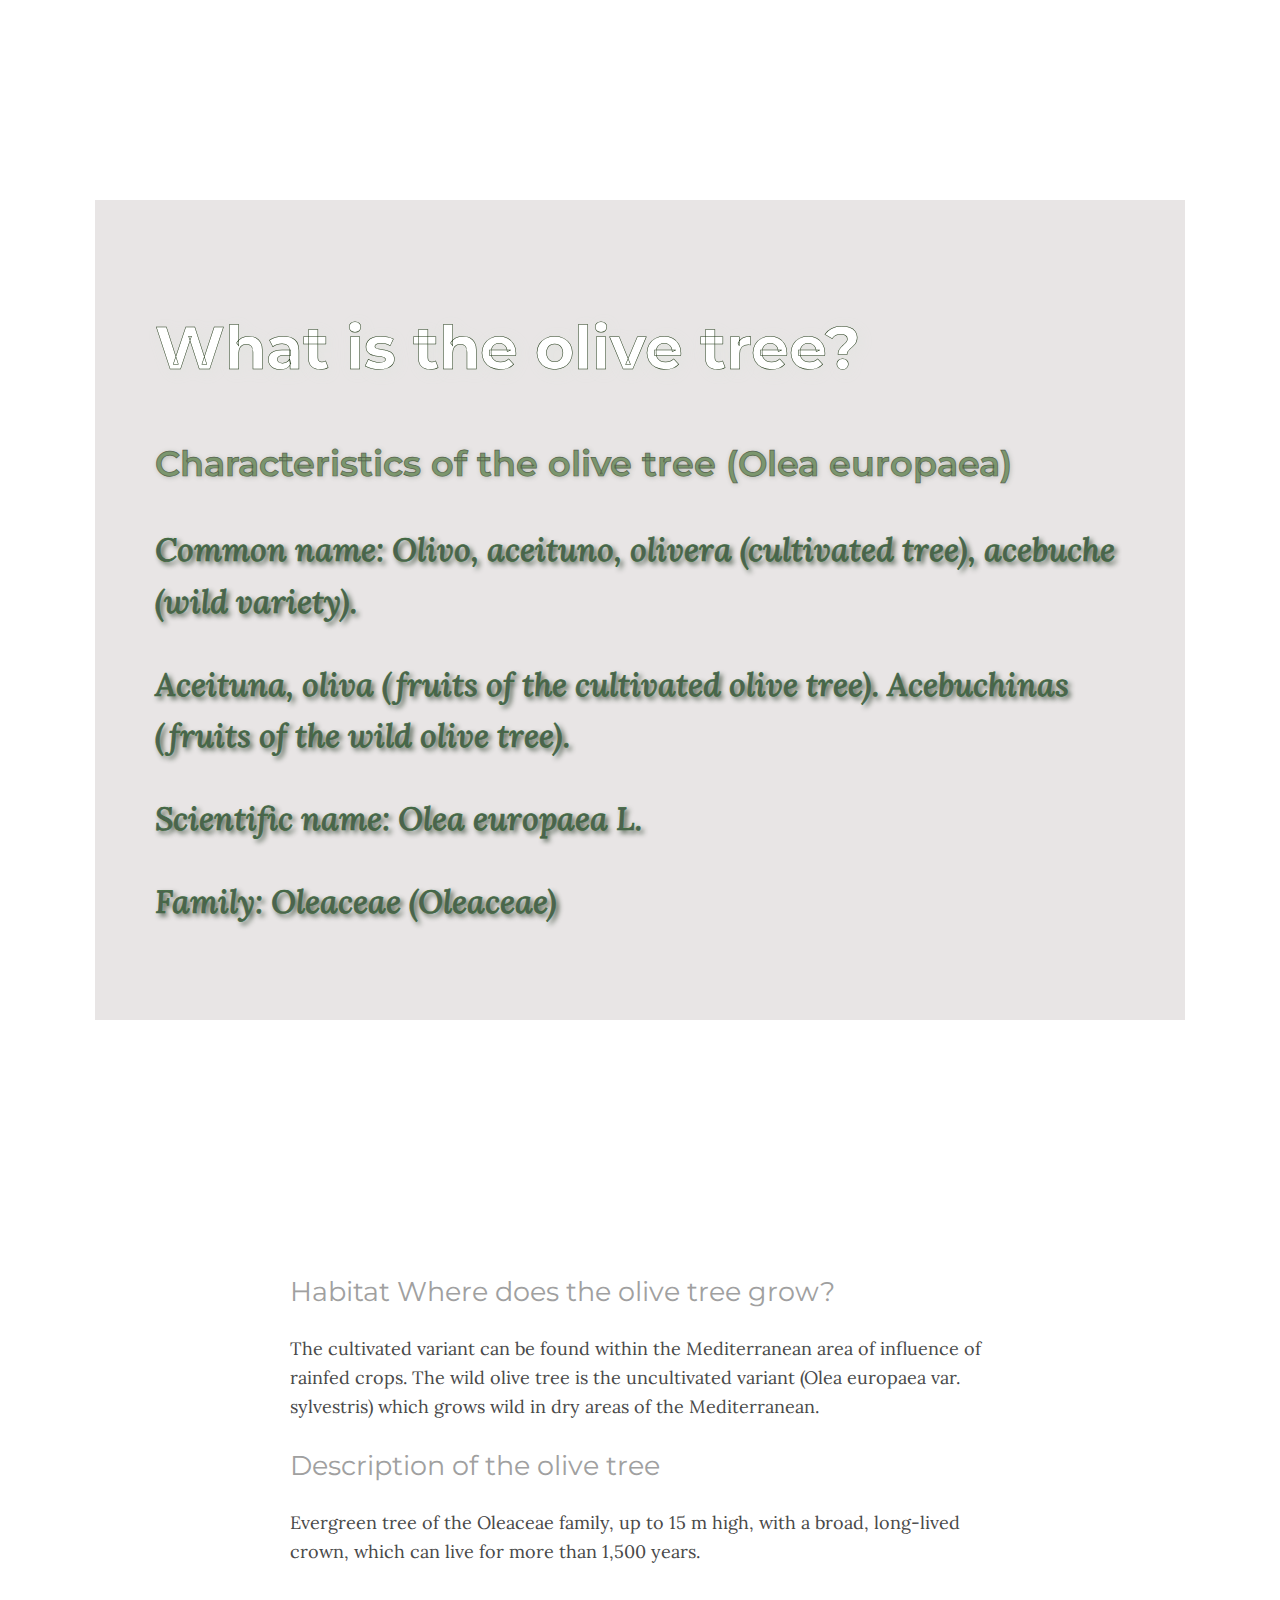
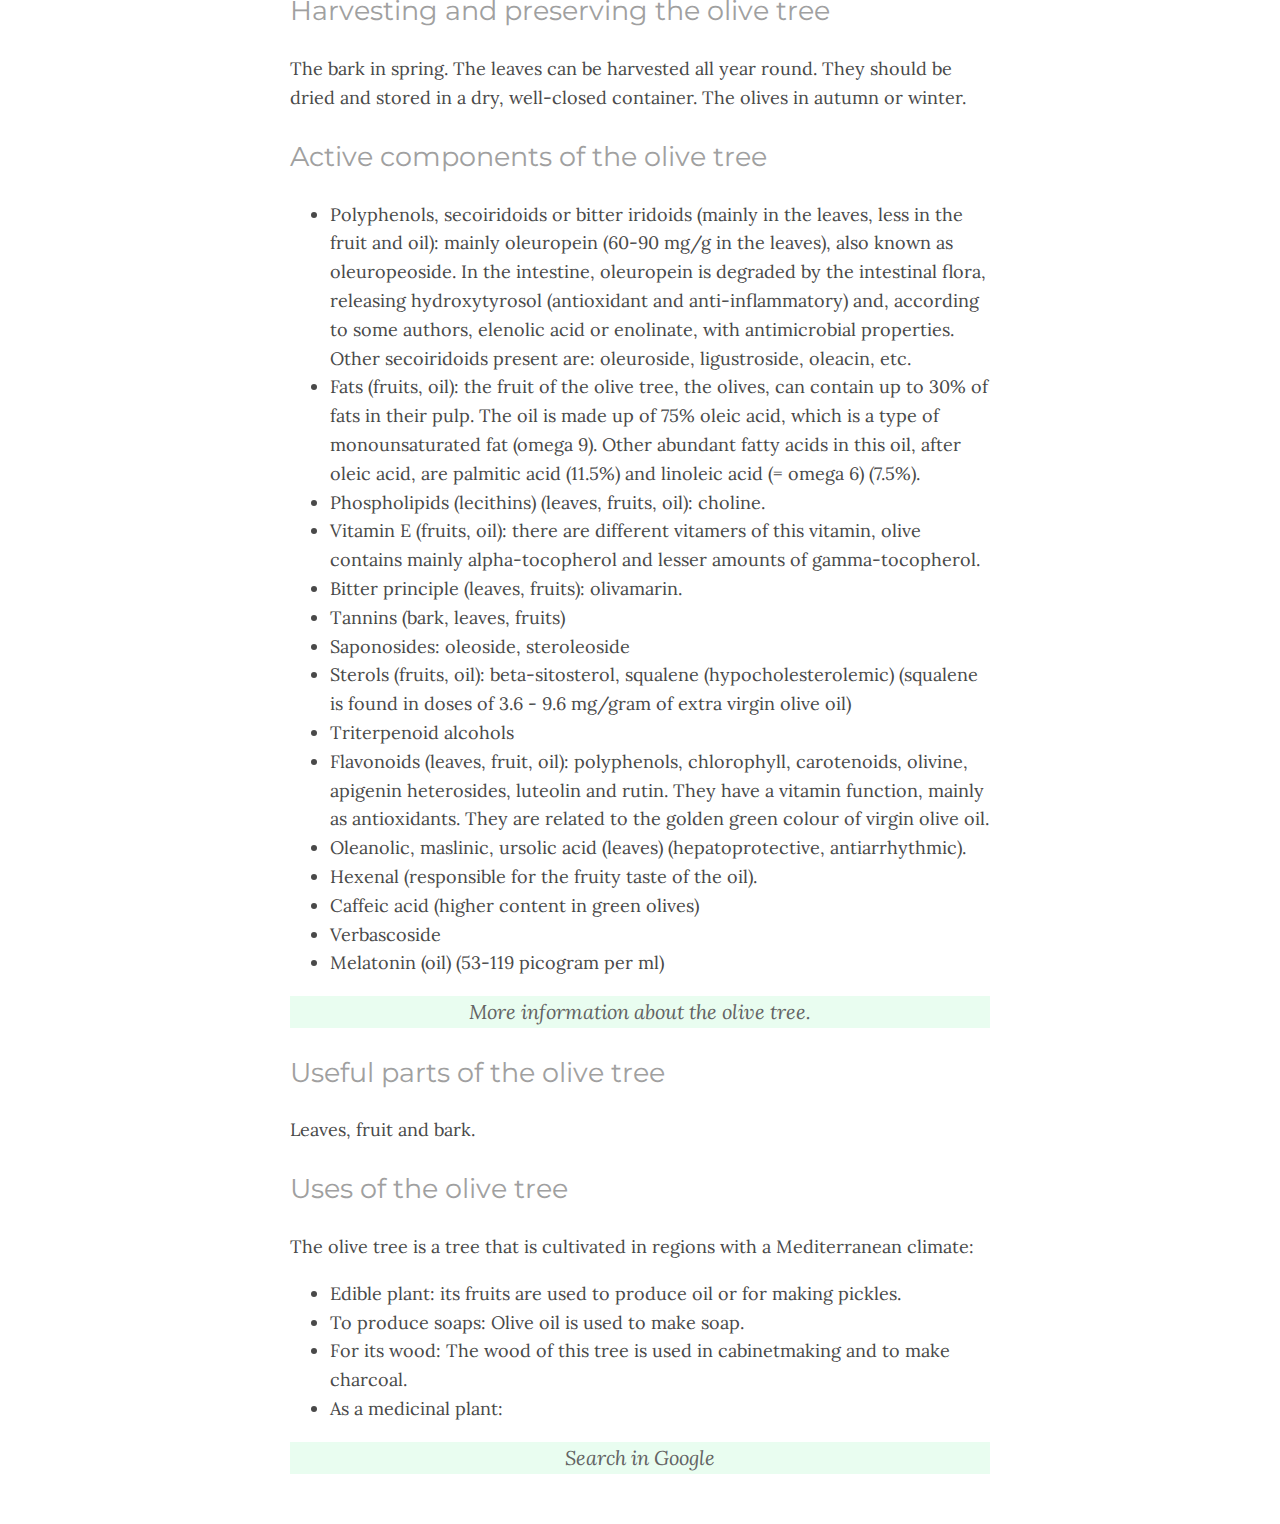
<file: index.html>
<html>
  <head>
    <title>Medium article Olive tree</title>
    <meta name="description" content="Doing a medium article copy in a Le Wagon's challenge">
    <meta charset="utf-8">
    <link href="https://fonts.googleapis.com/css?family=Lora:400,400italic,700|Montserrat:400,700" rel="stylesheet" type="text/css">
    <link rel="stylesheet" href="style.css">
  </head>

  <body>
    <div class="banner">
      <div id="banner-bckgr">
        <a class="imagen-fondo"></a>

        <h1 class="title"> What is the olive tree?</h1>

        <h2 class="subtitle">Characteristics of the olive tree (Olea europaea)</h2>
        <p>Common name: Olivo, aceituno, olivera (cultivated tree), acebuche (wild variety).
        </p>
        <p>Aceituna, oliva (fruits of the cultivated olive tree). Acebuchinas (fruits of the wild olive tree).
        </p>
        <p>Scientific name: Olea europaea L.</p>
        <p> Family: Oleaceae (Oleaceae)</p>
      </div>
    </div>

    <div class="container">
      <h2 class="subheaders">
        Habitat Where does the olive tree grow?
      </h2>
        <p class="description">The cultivated variant can be found within the Mediterranean area of influence of rainfed crops. The wild olive tree is the uncultivated variant (Olea europaea var. sylvestris) which grows wild in dry areas of the Mediterranean.
        </p>

      <h2 class="subheaders">Description of the olive tree</h2>
      <p class="description">
        Evergreen tree of the Oleaceae family, up to 15 m high, with a broad, long-lived crown, which can live for more than 1,500 years.
      </p>

      <h2 class="subheaders">Harvesting and preserving the olive tree</h2>
      <p class="description">
        The bark in spring. The leaves can be harvested all year round. They should be dried and stored in a dry, well-closed container. The olives in autumn or winter.
      </p>

      <h2 class="subheaders">Active components of the olive tree</h2>
      <ul class="description">
        <li>
          <strong>Polyphenols, secoiridoids or bitter iridoids</strong> (mainly in the leaves, less in the fruit and oil): mainly oleuropein (60-90 mg/g in the leaves), also known as oleuropeoside. In the intestine, oleuropein is degraded by the intestinal flora, releasing hydroxytyrosol (antioxidant and anti-inflammatory) and, according to some authors, elenolic acid or enolinate, with antimicrobial properties. Other secoiridoids present are: oleuroside, ligustroside, oleacin, etc.
        </li>
        <li>
          <strong>Fats </strong>(fruits, oil): the fruit of the olive tree, the olives, can contain up to 30% of fats in their pulp. The oil is made up of 75% oleic acid, which is a type of monounsaturated fat (omega 9). Other abundant fatty acids in this oil, after oleic acid, are palmitic acid (11.5%) and linoleic acid (= omega 6) (7.5%).
        </li>
        <li><strong>Phospholipids </strong>(lecithins) (leaves, fruits, oil): choline.</li>
        <li><strong>Vitamin E</strong> (fruits, oil): there are different vitamers of this vitamin, olive contains mainly alpha-tocopherol and lesser amounts of gamma-tocopherol.</li>
        <li><strong>Bitter principle</strong> (leaves, fruits): olivamarin.</li>
        <li><strong>Tannins</strong> (bark, leaves, fruits)</li>
        <li><strong>Saponosides</strong>: oleoside, steroleoside</li>
        <li><strong>Sterols </strong>(fruits, oil): beta-sitosterol, squalene (hypocholesterolemic) (squalene is found in doses of 3.6 - 9.6 mg/gram of extra virgin olive oil)</li>
        <li><strong> Triterpenoid alcohols</strong></li>
        <li><strong>Flavonoids </strong>(leaves, fruit, oil): polyphenols, chlorophyll, carotenoids, olivine, apigenin heterosides, luteolin and rutin. They have a vitamin function, mainly as antioxidants. They are related to the golden green colour of virgin olive oil.</li>
        <li><strong>Oleanolic, maslinic, ursolic acid</strong> (leaves) (hepatoprotective, antiarrhythmic).</li>
        <li><strong>Hexenal </strong>(responsible for the fruity taste of the oil).</li>
        <li><strong> Caffeic acid </strong>(higher content in green olives)</li>
        <li><strong>Verbascoside</strong></li>
        <li><strong>Melatonin</strong> (oil) (53-119 picogram per ml)</li>
      </ul>
      <a class="link" href="https://www.internationaloliveoil.org/olive-world/olive-tree/">More information about the olive tree.</a>
      <h2 class="subheaders">Useful parts of the olive tree</h2>
      <p class="description">Leaves, fruit and bark.</p>

      <h2 class="subheaders">Uses of the olive tree</h2>
      <p class="description"></p>The olive tree is a tree that is cultivated in regions with a Mediterranean climate:

      <ul>
        <li><strong>Edible plant</strong>: its fruits are used to produce oil or for making pickles.</li>
        <li><strong>To produce soaps</strong>: Olive oil is used to make soap.</li>
        <li><strong>For its wood</strong>: The wood of this tree is used in cabinetmaking and to make charcoal.</li>
        <li><strong>As a medicinal plant</strong>: </li>
      </ul>

      <a class="link" href="https://www.google.es/search?sca_esv=ef2b8d4842bb75f7&sca_upv=1&sxsrf=ADLYWIKVpGlkWHXUJumowVM1iSneRxiJuw:1726408550289&q=olive+tree&source=lnms&fbs=[base64]&sa=X&ved=2ahUKEwim8IGDjcWIAxUrVqQEHcmiMuAQ0pQJegQIFRAB&biw=1280&bih=551&dpr=1.5">Search in Google</a>
    </div>
  </body>
</html>
</file>
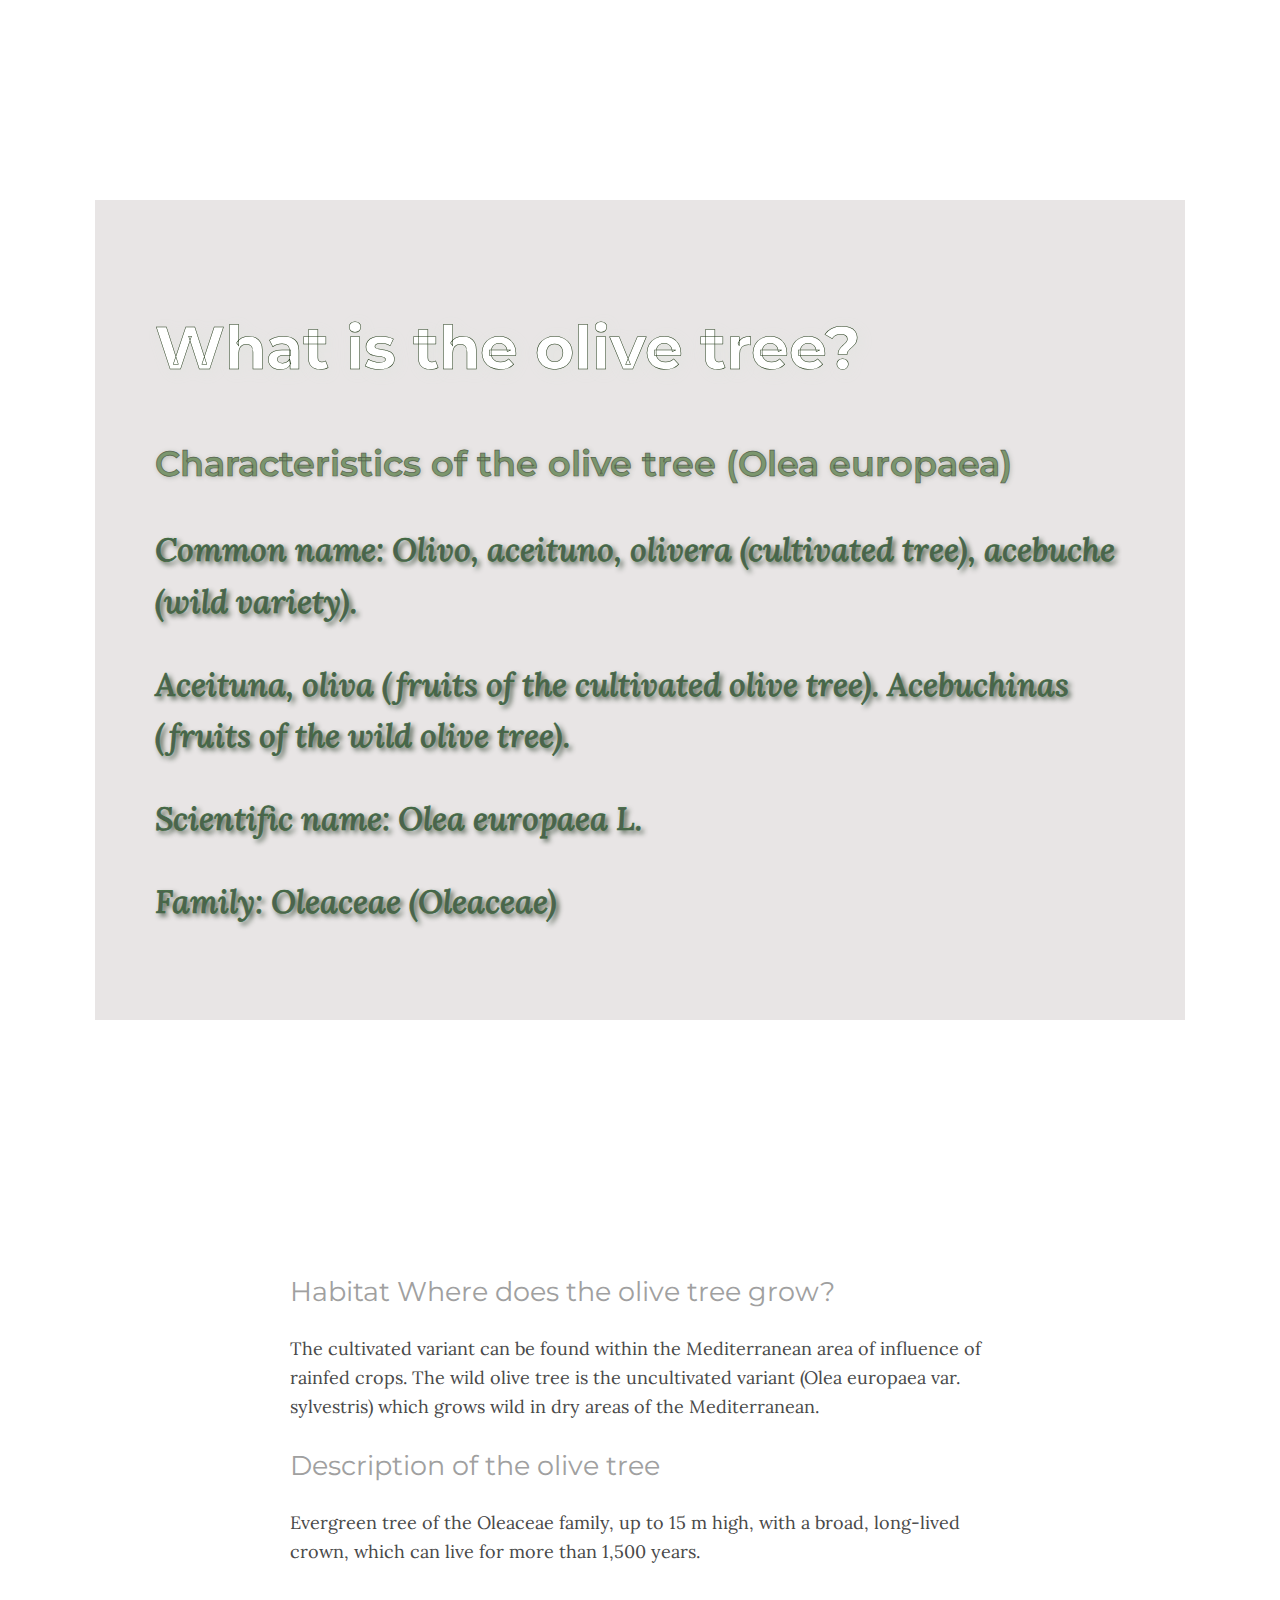
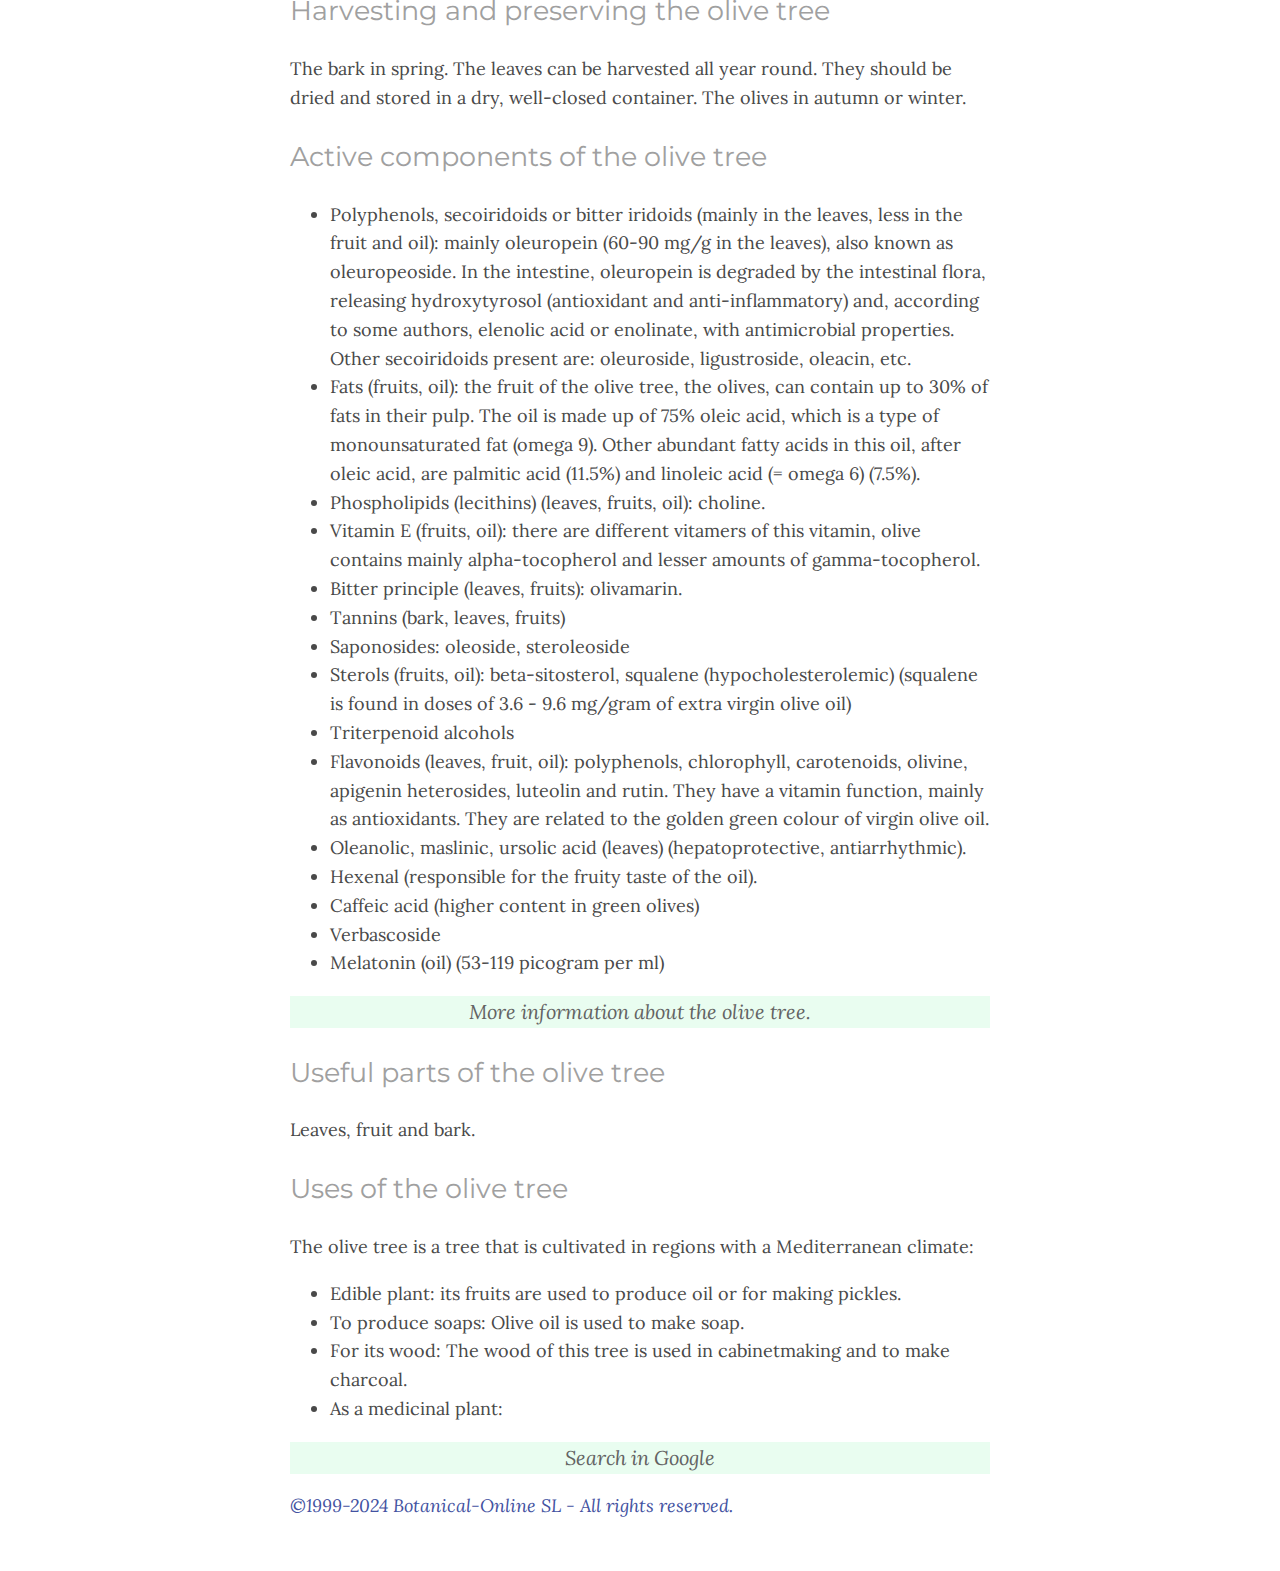
<file: medium-article/index.html>
<html>
  <head>
    <title>Medium article Olive tree</title>
    <meta name="description" content="Doing a medium article copy in a Le Wagon's challenge">
    <meta charset="utf-8">
    <link href="https://fonts.googleapis.com/css?family=Lora:400,400italic,700|Montserrat:400,700" rel="stylesheet" type="text/css">
    <link rel="stylesheet" href="style.css">
  </head>

  <body>
    <div class="banner">
      <div id="banner-bckgr">
        <a class="imagen-fondo"></a>

        <h1 class="title"> What is the olive tree?</h1>

        <h2 class="subtitle">Characteristics of the olive tree (Olea europaea)</h2>
        <p>Common name: Olivo, aceituno, olivera (cultivated tree), acebuche (wild variety).
        </p>
        <p>Aceituna, oliva (fruits of the cultivated olive tree). Acebuchinas (fruits of the wild olive tree).
        </p>
        <p>Scientific name: Olea europaea L.</p>
        <p> Family: Oleaceae (Oleaceae)</p>
      </div>
    </div>

    <div class="container">
      <h2 class="subheaders">
        Habitat Where does the olive tree grow?
      </h2>
        <p class="description">The cultivated variant can be found within the Mediterranean area of influence of rainfed crops. The wild olive tree is the uncultivated variant (Olea europaea var. sylvestris) which grows wild in dry areas of the Mediterranean.
        </p>

      <h2 class="subheaders">Description of the olive tree</h2>
      <p class="description">
        Evergreen tree of the Oleaceae family, up to 15 m high, with a broad, long-lived crown, which can live for more than 1,500 years.
      </p>

      <h2 class="subheaders">Harvesting and preserving the olive tree</h2>
      <p class="description">
        The bark in spring. The leaves can be harvested all year round. They should be dried and stored in a dry, well-closed container. The olives in autumn or winter.
      </p>

      <h2 class="subheaders">Active components of the olive tree</h2>
      <ul class="description">
        <li>
          <strong>Polyphenols, secoiridoids or bitter iridoids</strong> (mainly in the leaves, less in the fruit and oil): mainly oleuropein (60-90 mg/g in the leaves), also known as oleuropeoside. In the intestine, oleuropein is degraded by the intestinal flora, releasing hydroxytyrosol (antioxidant and anti-inflammatory) and, according to some authors, elenolic acid or enolinate, with antimicrobial properties. Other secoiridoids present are: oleuroside, ligustroside, oleacin, etc.
        </li>
        <li>
          <strong>Fats </strong>(fruits, oil): the fruit of the olive tree, the olives, can contain up to 30% of fats in their pulp. The oil is made up of 75% oleic acid, which is a type of monounsaturated fat (omega 9). Other abundant fatty acids in this oil, after oleic acid, are palmitic acid (11.5%) and linoleic acid (= omega 6) (7.5%).
        </li>
        <li><strong>Phospholipids </strong>(lecithins) (leaves, fruits, oil): choline.</li>
        <li><strong>Vitamin E</strong> (fruits, oil): there are different vitamers of this vitamin, olive contains mainly alpha-tocopherol and lesser amounts of gamma-tocopherol.</li>
        <li><strong>Bitter principle</strong> (leaves, fruits): olivamarin.</li>
        <li><strong>Tannins</strong> (bark, leaves, fruits)</li>
        <li><strong>Saponosides</strong>: oleoside, steroleoside</li>
        <li><strong>Sterols </strong>(fruits, oil): beta-sitosterol, squalene (hypocholesterolemic) (squalene is found in doses of 3.6 - 9.6 mg/gram of extra virgin olive oil)</li>
        <li><strong> Triterpenoid alcohols</strong></li>
        <li><strong>Flavonoids </strong>(leaves, fruit, oil): polyphenols, chlorophyll, carotenoids, olivine, apigenin heterosides, luteolin and rutin. They have a vitamin function, mainly as antioxidants. They are related to the golden green colour of virgin olive oil.</li>
        <li><strong>Oleanolic, maslinic, ursolic acid</strong> (leaves) (hepatoprotective, antiarrhythmic).</li>
        <li><strong>Hexenal </strong>(responsible for the fruity taste of the oil).</li>
        <li><strong> Caffeic acid </strong>(higher content in green olives)</li>
        <li><strong>Verbascoside</strong></li>
        <li><strong>Melatonin</strong> (oil) (53-119 picogram per ml)</li>
      </ul>
      <a class="link" href="https://www.internationaloliveoil.org/olive-world/olive-tree/">More information about the olive tree.</a>
      <h2 class="subheaders">Useful parts of the olive tree</h2>
      <p class="description">Leaves, fruit and bark.</p>

      <h2 class="subheaders">Uses of the olive tree</h2>
      <p class="description"></p>The olive tree is a tree that is cultivated in regions with a Mediterranean climate:

      <ul>
        <li><strong>Edible plant</strong>: its fruits are used to produce oil or for making pickles.</li>
        <li><strong>To produce soaps</strong>: Olive oil is used to make soap.</li>
        <li><strong>For its wood</strong>: The wood of this tree is used in cabinetmaking and to make charcoal.</li>
        <li><strong>As a medicinal plant</strong>: </li>
      </ul>

      <a class="link" href="https://www.google.es/search?q=olive+tree+medicinal&sca_esv=ef2b8d4842bb75f7&sca_upv=1&biw=652&bih=544&sxsrf=ADLYWIIErpQBg0VUAhk2jTP8y0UWKImaqA%3A1726427459694&ei=QzHnZoHTKZq8i-gPwvfGyQc&ved=0ahUKEwjBgNy708WIAxUa3gIHHcK7MXkQ4dUDCA8&uact=5&oq=olive+tree+medicinal&gs_lp=[base64]&sclient=gws-wiz-serp">Search in Google</a>
    <p> </p>
    <p> </p>
    <a href="https://www.botanical-online.com/botanica/olivo-caracteristicas"><em>©1999-2024 Botanical-Online SL - All rights reserved.</em></a>
    </div>
  </body>
</html>
</file>
<file: style.css>
/* fonts and colors */
body {
  color: #494949;
  font-size: 18px;
  line-height: 1.6;
  font-weight: lighter;
  font-family: 'Lora', serif;
  margin: 0;
}
h1, h2 {
  font-family: 'Montserrat', sans-serif;
  font-weight: bold;
}
h2 {
  color: #A0A0A0;
  font-weight: normal;
}

a {
  text-decoration: none;
  color: #4352A1;
  display: block;
}

/* Custom design */
.subtitle {
  color: rgb(123, 150, 109);
  font-size: 37px;
  font-size: 35px;
    -webkit-text-stroke-width: 0.7px;
    -webkit-text-stroke-color:  #55644d;
  text-shadow: 1px 1px 5px #b2b6af;
  font-weight: 600;
}
.banner {
  background-image: url("https://images.squarespace-cdn.com/content/v1/63e7e1dd7bda54190b4e2d9b/1cd6b7e3-b9eb-4bbe-8281-f579971a4472/Olive+Tree+Spacing.jpeg");
  background-size: cover;
  color: white;
  padding: 120px 15;
  text-shadow: 3px 3px 15px #e3e5e1;
}
#banner-bckgr {
  background-color: rgba(217, 212, 212, 0.6);
  margin: 80px;
  padding: 60px;
}
.banner h1 {
  font-size: 60px;
    -webkit-text-stroke-width: 0.5px;
    -webkit-text-stroke-color:  #18300d;
}
.banner p {
  font-size: 32px;
  -webkit-text-stroke-width: 0.7px;
  -webkit-text-stroke-color:  #104c10;
  font-style: italic;
  font-weight: 500;
  opacity: 0.8;
  text-shadow: 3px 3px 5px #0c230c;
  color:#27422c;
}
.container {
  width: 700px;
  margin: 50px auto;
}
.link {
  background-image: linear-gradient(to bottom, rgba(233, 253, 240, 1), rgba(233, 253, 240, 1));
  color: #636363;
  font-weight: lighter;
  font-size: 20px;
  font-style: italic;
  text-align: center;
}
.link:hover {
  background-image: linear-gradient(to bottom, rgba(125, 255, 179, 1), rgba(125, 255, 179, 1));
}

/* Media queries */
@media(max-width: 900px) {
  .container {
    width: 700px;
  }
}
@media(max-width: 750px) {
  .container {
    width: 450px;
  }
}
@media(max-width: 500px) {
  .container {
    width: 350px;
  }
  .banner {
    padding: 50px 0;
  }
  .banner h1 {
    font-size: 30px;
  }
  .banner p {
    font-size: 20px;
  }
}
</file>
<file: medium-article/style.css>
/* fonts and colors */
body {
  color: #494949;
  font-size: 18px;
  line-height: 1.6;
  font-weight: lighter;
  font-family: 'Lora', serif;
  margin: 0;
}
h1, h2 {
  font-family: 'Montserrat', sans-serif;
  font-weight: bold;
}
h2 {
  color: #A0A0A0;
  font-weight: normal;
}

a {
  text-decoration: none;
  color: #4352A1;
  display: block;
}

/* Custom design */
.subtitle {
  color: rgb(123, 150, 109);
  font-size: 37px;
  font-size: 35px;
    -webkit-text-stroke-width: 0.7px;
    -webkit-text-stroke-color:  #55644d;
  text-shadow: 1px 1px 5px #b2b6af;
  font-weight: 600;
}
.banner {
  background-image: url("https://images.squarespace-cdn.com/content/v1/63e7e1dd7bda54190b4e2d9b/1cd6b7e3-b9eb-4bbe-8281-f579971a4472/Olive+Tree+Spacing.jpeg");
  background-size: cover;
  color: white;
  padding: 120px 15;
  text-shadow: 3px 3px 15px #e3e5e1;
}
#banner-bckgr {
  background-color: rgba(217, 212, 212, 0.6);
  margin: 80px;
  padding: 60px;
}
.banner h1 {
  font-size: 60px;
    -webkit-text-stroke-width: 0.5px;
    -webkit-text-stroke-color:  #18300d;
}
.banner p {
  font-size: 32px;
  -webkit-text-stroke-width: 0.7px;
  -webkit-text-stroke-color:  #104c10;
  font-style: italic;
  font-weight: 500;
  opacity: 0.8;
  text-shadow: 3px 3px 5px #0c230c;
  color:#27422c;
}
.container {
  width: 700px;
  margin: 50px auto;
}
.link {
  background-image: linear-gradient(to bottom, rgba(233, 253, 240, 1), rgba(233, 253, 240, 1));
  color: #636363;
  font-weight: lighter;
  font-size: 20px;
  font-style: italic;
  text-align: center;
}
.link:hover {
  background-image: linear-gradient(to bottom, rgba(125, 255, 179, 1), rgba(125, 255, 179, 1));
}

/* Media queries */
@media(max-width: 900px) {
  .container {
    width: 700px;
  }
}
@media(max-width: 750px) {
  .container {
    width: 450px;
  }
}
@media(max-width: 500px) {
  .container {
    width: 350px;
  }
  .banner {
    padding: 50px 0;
  }
  .banner h1 {
    font-size: 30px;
  }
  .banner p {
    font-size: 20px;
  }
}
</file>
